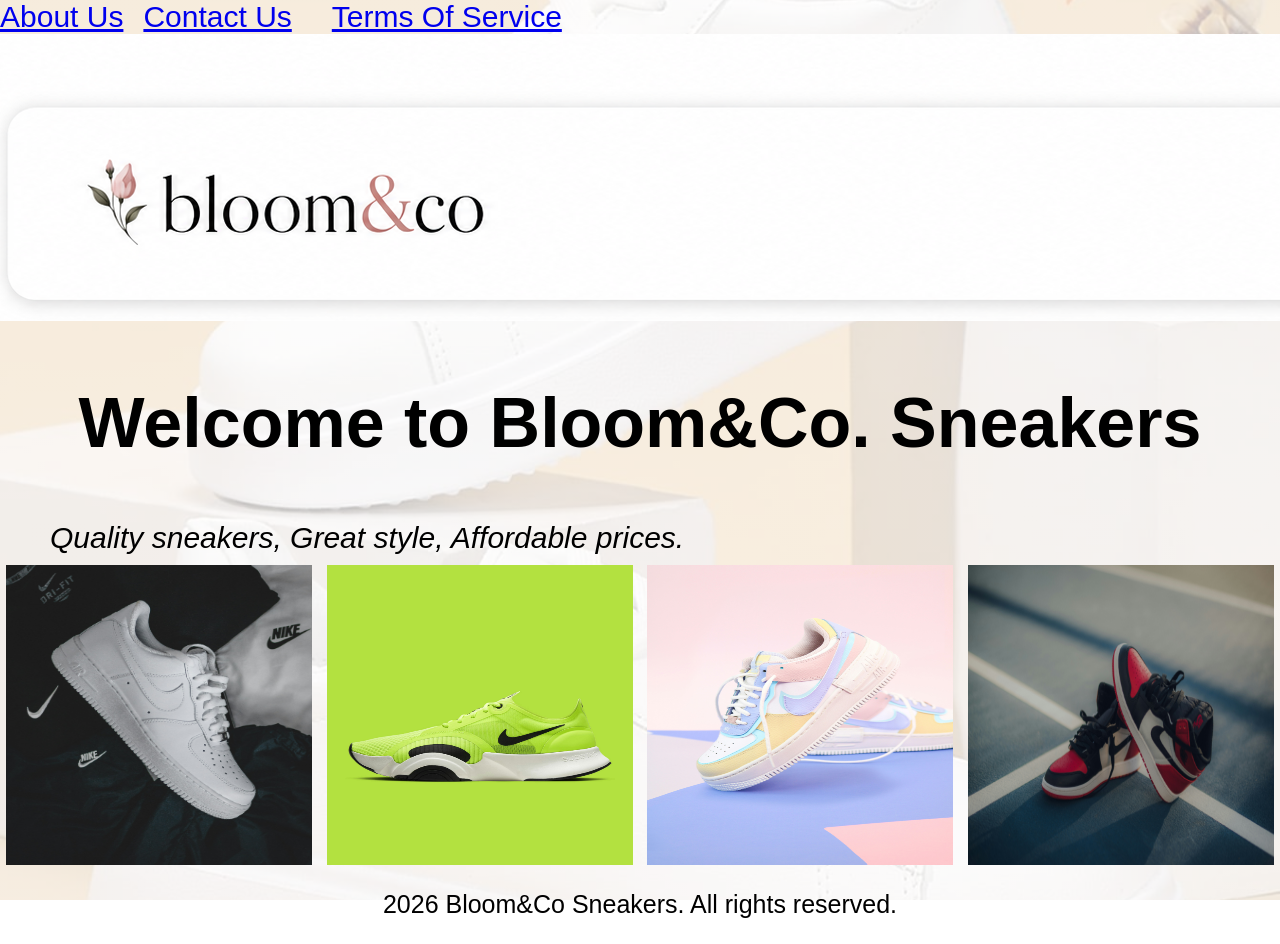
<file: index.html>
<!DOCTYPE html>
<html lang="en">

<head>
    <meta charset="UTF-8">
    <meta name="viewport" content="width=device-width, initial-scale=1.0">
    <title>Bloom & Co.</title>
    <link rel="stylesheet" href="styles.css">
</head>

<body>
    <div id="about">
        <span id="about us">
            <a href="about.html">About Us</a>
        </span>
        <span id="contact">
            <a href="contact.html">Contact Us</a>
        </span>
        <span id="terms">
            <a href="terms.html">Terms Of Service</a>
        </span>
    </div>
    <div id="navbar">

        <img src="bloomcolog.png" alt="Bloom & Co. Logo" class="logo">
    </div>
    <span class="welcome-text">
        <h2 id="first">Welcome to Bloom&Co. Sneakers</h2>
        <p id="second">Quality sneakers, Great style, Affordable prices.</p>
    </span>
    <div id="product-section">
        <img id="product1" src="product1.jpg" alt="Product 1" class="product-image 1" height="300px" width="306px">
        <img id="product2" src="product2.jpg" alt="Product 2" class="product-image 2" height="300px" width="306px">
        <img id="product3" src="product3.jpg" alt="Product 3" class="product-image 3" height="300px" width="306px">
        <img id="product4" src="product4.jpg" alt="Product 4" class="product-image 4" height="300px" width="306px">
    </div>
    <footer id="foot">
        <p> 2026 Bloom&Co Sneakers. All rights reserved.</p>
    </footer>
</body>



</html>
</file>
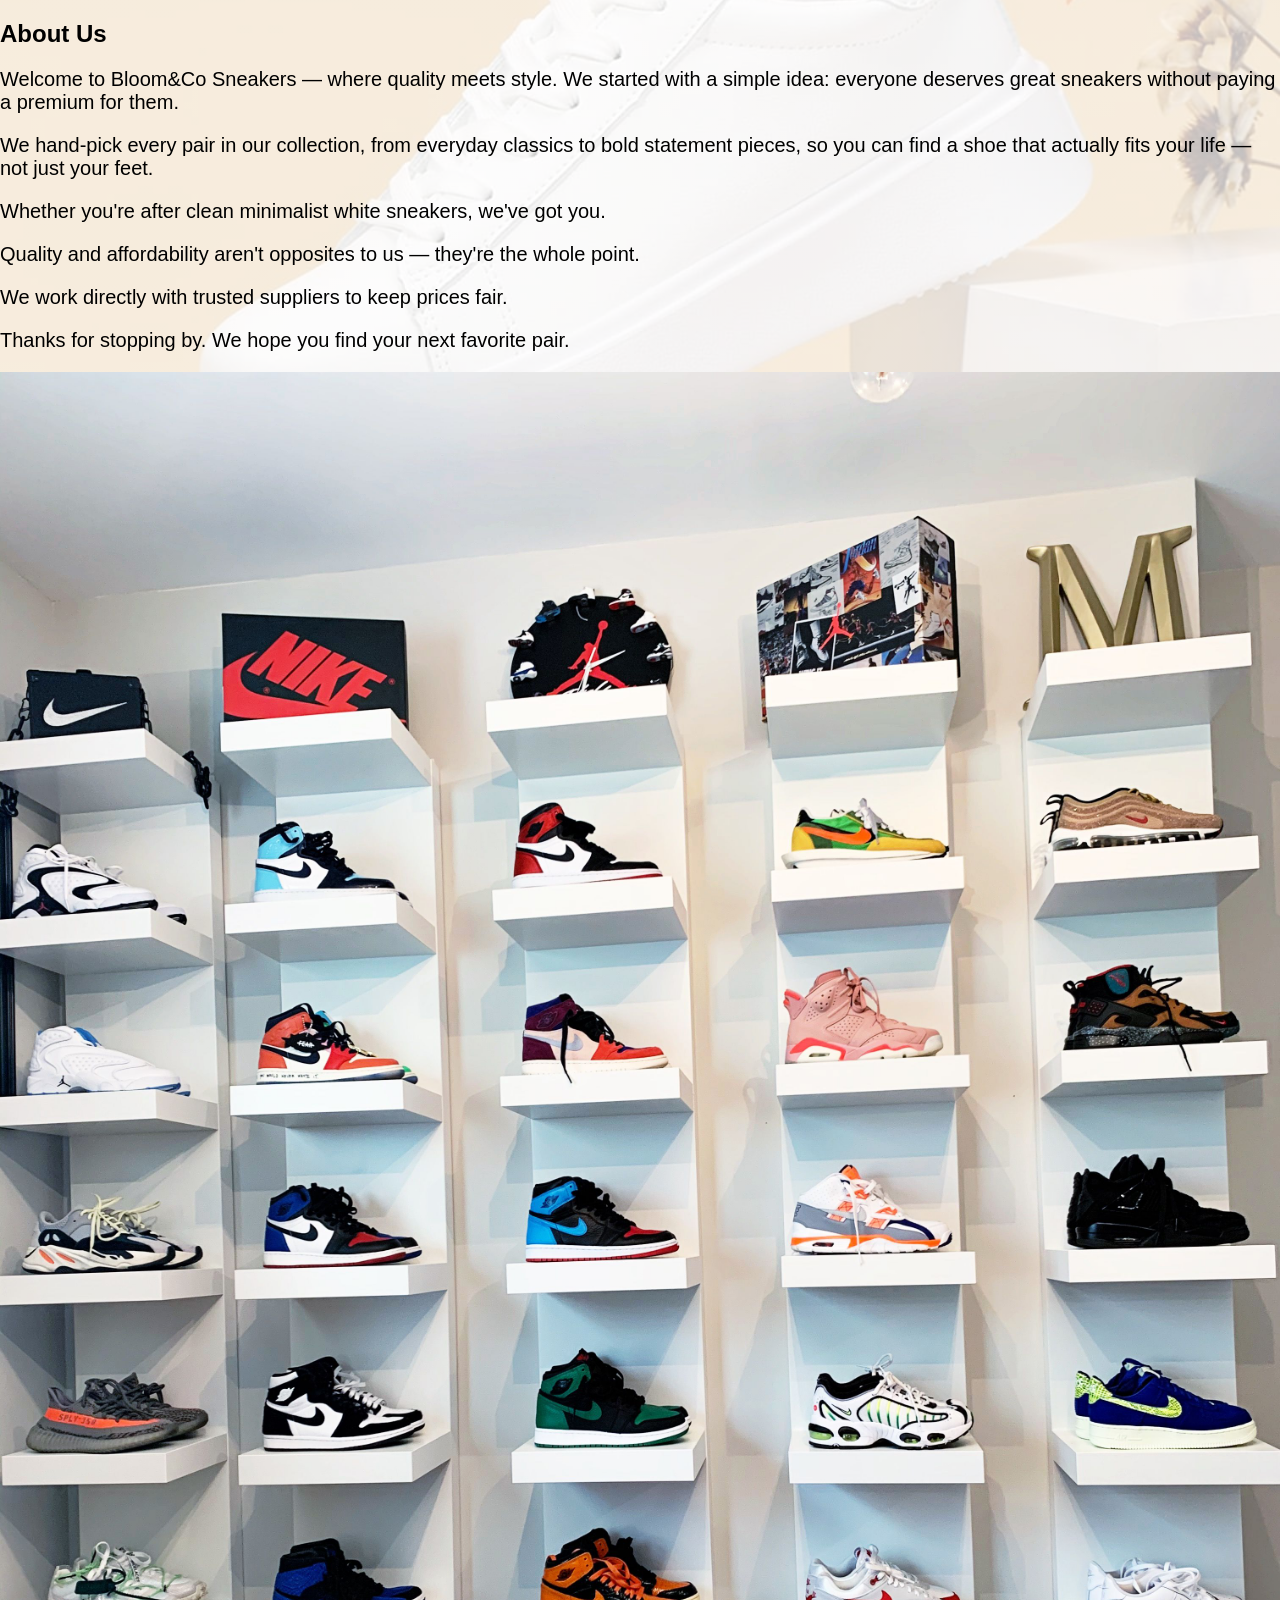
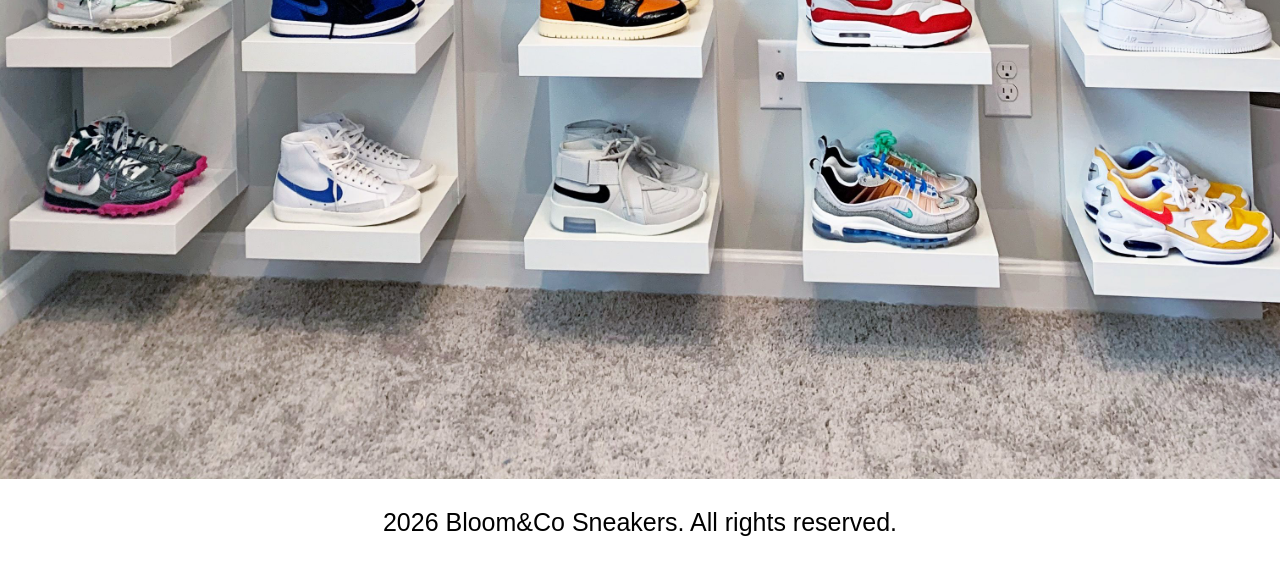
<file: about.html>
<!DOCTYPE html>
<html lang="en">

<head>
    <meta charset="UTF-8">
    <meta name="viewport" content="width=device-width, initial-scale=1.0">
    <title>About Us</title>
    <link rel="stylesheet" href="styles.css">
</head>

<body>
    <h2>About Us</h2>
    <div id="idk">

        <p>Welcome to Bloom&Co Sneakers — where quality meets style. We started with a simple idea: everyone
            deserves great sneakers without paying a premium for them.</p>

        <p> We hand-pick every pair in our collection, from everyday classics to bold statement pieces, so you can find
            a
            shoe that
            actually fits your life — not just your feet.</p>
        <p> Whether you're after clean minimalist white sneakers, we've got you. </p>

        <p> Quality and affordability aren't opposites to us — they're the whole point.</p>
        <p> We work directly with trusted
            suppliers to
            keep prices fair. </p>


        <p> Thanks for stopping by. We hope you find your next favorite pair.
        </p>
    </div>
    <img id="idk2" src="aboutuspic.jpg" alt="About Us Image">

    <footer id="foot">
        <p> 2026 Bloom&Co Sneakers. All rights reserved.</p>
    </footer>

</body>

</html>
</file>
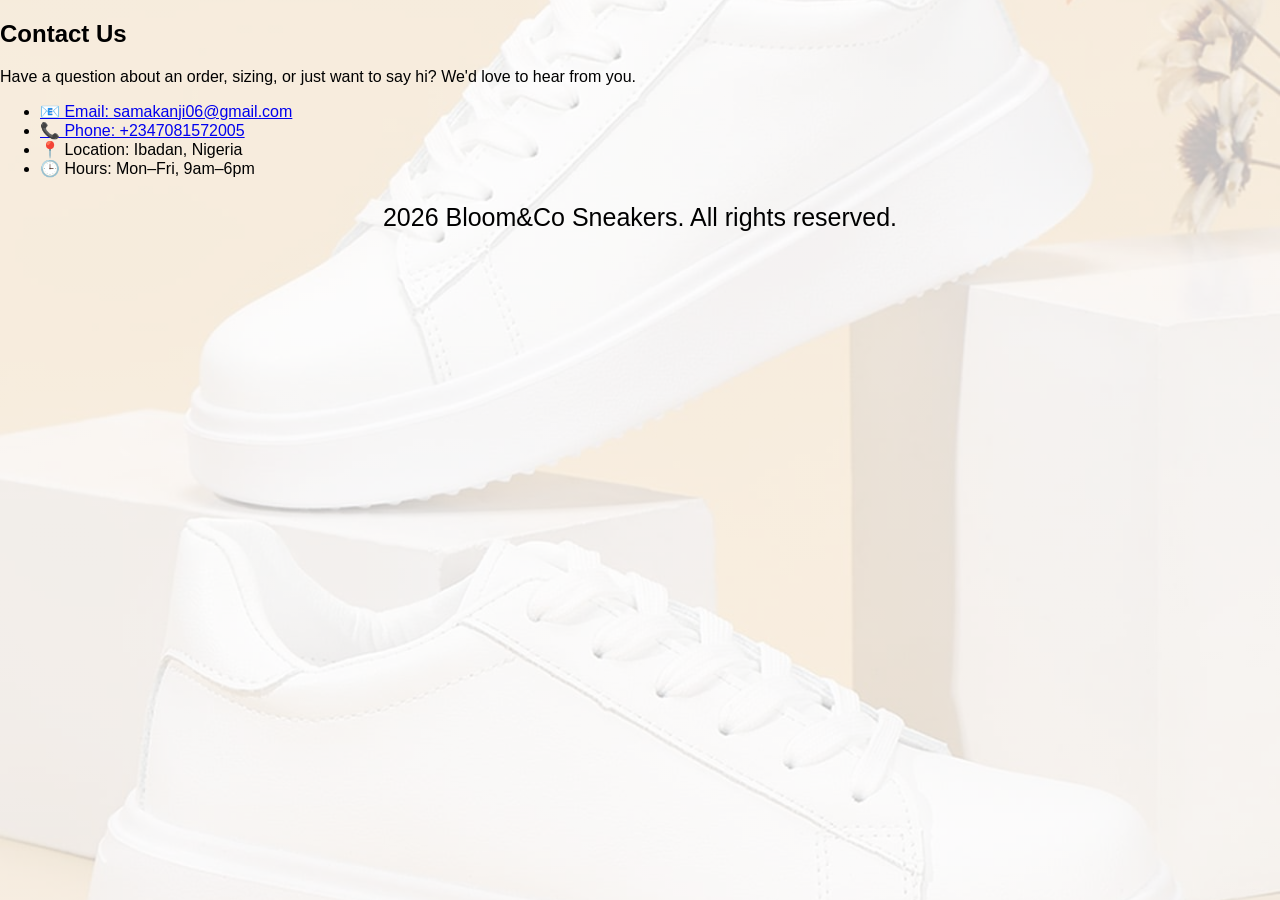
<file: contact.html>
<!DOCTYPE html>
<html lang="en">

<head>
    <meta charset="UTF-8">
    <meta name="viewport" content="width=device-width, initial-scale=1.0">
    <title>Contact Us</title>
    <link rel="stylesheet" href="styles.css">
</head>

<body>
    <h2>Contact Us</h2>
    <div id="contact-us">
        <p>Have a question about an order, sizing, or just want to say hi? We'd love to hear from you.
        <ul>
            <li>
                <a href="mailto:samakanji06@gmail.com">📧 Email: samakanji06@gmail.com</a>
            </li>
            <li>
                <a href="tel:+2347081572005">📞 Phone: +2347081572005</a>
            </li>
            <li>📍 Location: Ibadan, Nigeria</li>
            <li>🕒 Hours: Mon–Fri, 9am–6pm</li>
        </ul>
        </p>
    </div>
    <footer id="foot">
        <p> 2026 Bloom&Co Sneakers. All rights reserved.</p>
    </footer>

</body>

</html>
</file>
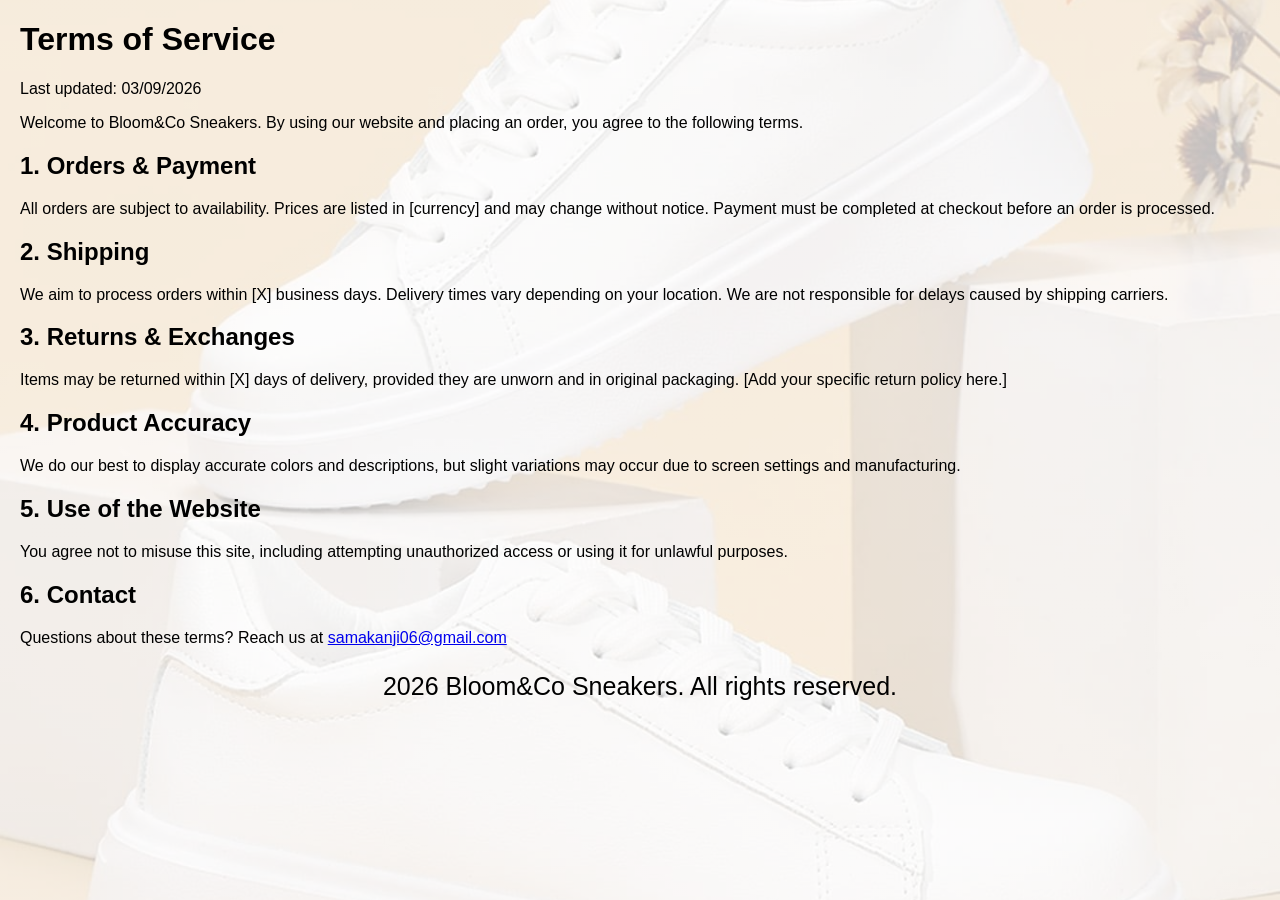
<file: terms.html>
<!DOCTYPE html>
<html lang="en">

<head>
    <meta charset="UTF-8">
    <meta name="viewport" content="width=device-width, initial-scale=1.0">
    <title>Terms of Service</title>
    <link rel="stylesheet" href="styles.css">
</head>

<body>
    <div id="terms">
        <h1>Terms of Service</h1>
        <p class="updated">Last updated: 03/09/2026</p>
        <p>Welcome to Bloom&Co Sneakers. By using our website and placing an order, you agree to the following terms.
        </p>

        <h2>1. Orders & Payment</h2>
        <p>All orders are subject to availability. Prices are listed in [currency] and may change without notice.
            Payment
            must be completed at checkout before an order is processed.</p>

        <h2>2. Shipping</h2>
        <p>We aim to process orders within [X] business days. Delivery times vary depending on your location. We are not
            responsible for delays caused by shipping carriers.</p>

        <h2>3. Returns & Exchanges</h2>
        <p>Items may be returned within [X] days of delivery, provided they are unworn and in original packaging. [Add
            your
            specific return policy here.]</p>

        <h2>4. Product Accuracy</h2>
        <p>We do our best to display accurate colors and descriptions, but slight variations may occur due to screen
            settings and manufacturing.</p>

        <h2>5. Use of the Website</h2>
        <p>You agree not to misuse this site, including attempting unauthorized access or using it for unlawful
            purposes.
        </p>

        <h2>6. Contact</h2>
        <p>Questions about these terms? Reach us at <a href="mailto:samakanji06@gmail.com">samakanji06@gmail.com</a></p>
    </div>
    <footer id="foot">
        <p> 2026 Bloom&Co Sneakers. All rights reserved.</p>
    </footer>


</body>

</html>
</file>
<file: styles.css>
body {
    margin: 0;
    padding: 0;
    font-family: sans-serif;
    background-image:
        linear-gradient(rgba(255, 255, 255, 0.75),
            rgba(255, 255, 255, 0.75)),
        url('background.jpg');
    background-size: cover;
    background-position: center;
    background-attachment: fixed;
}


#first {
    text-align: center;
    font-size: 70px;
}

#second {
    margin: auto 100px auto 50px;
    font-size: 30px;
    font-style: italic;
}

#product-section {
    margin-top: 10px;
    padding-right: 6px;
    padding-left: 6px;
    display: flex;
    justify-content: space-between;
}

#about {
    font-size: 30px;
    display: flex;
}

#contact {
    margin: auto 20px auto 20px;
}

#about us {
    margin: auto 20px auto 20px;
}

#terms {
    margin: auto 20px auto 20px;
}

#idk {
    font-size: 20px;
}

#idk2 {
    width: 100%;
    height: auto;
}

#foot {
    text-align: center;
    font-size: 25px;
}

@media (max-width: 768px) {
    #first {
        font-size: 42px;
        padding: 0 10px;
    }

    #second {
        margin: 10px 20px;
        font-size: 20px;
        text-align: center;
    }

    #about {
        font-size: 18px;
        justify-content: center;
        flex-wrap: wrap;
        text-align: center;
        padding: 10px 0;
    }

    #contact,
    #about\ us,
    #terms {
        margin: 5px 10px;
    }

    #product-section {
        flex-direction: column;
        align-items: center;
    }

    .product-image {
        width: 90%;
        max-width: 400px;
    }

    #idk {
        font-size: 16px;
        padding: 0 15px;
    }
}

@media (max-width: 420px) {
    #first {
        font-size: 30px;
    }

    #second {
        font-size: 16px;
    }

    #about {
        font-size: 15px;
    }

    #foot {
        font-size: 18px;
    }
}
</file>
